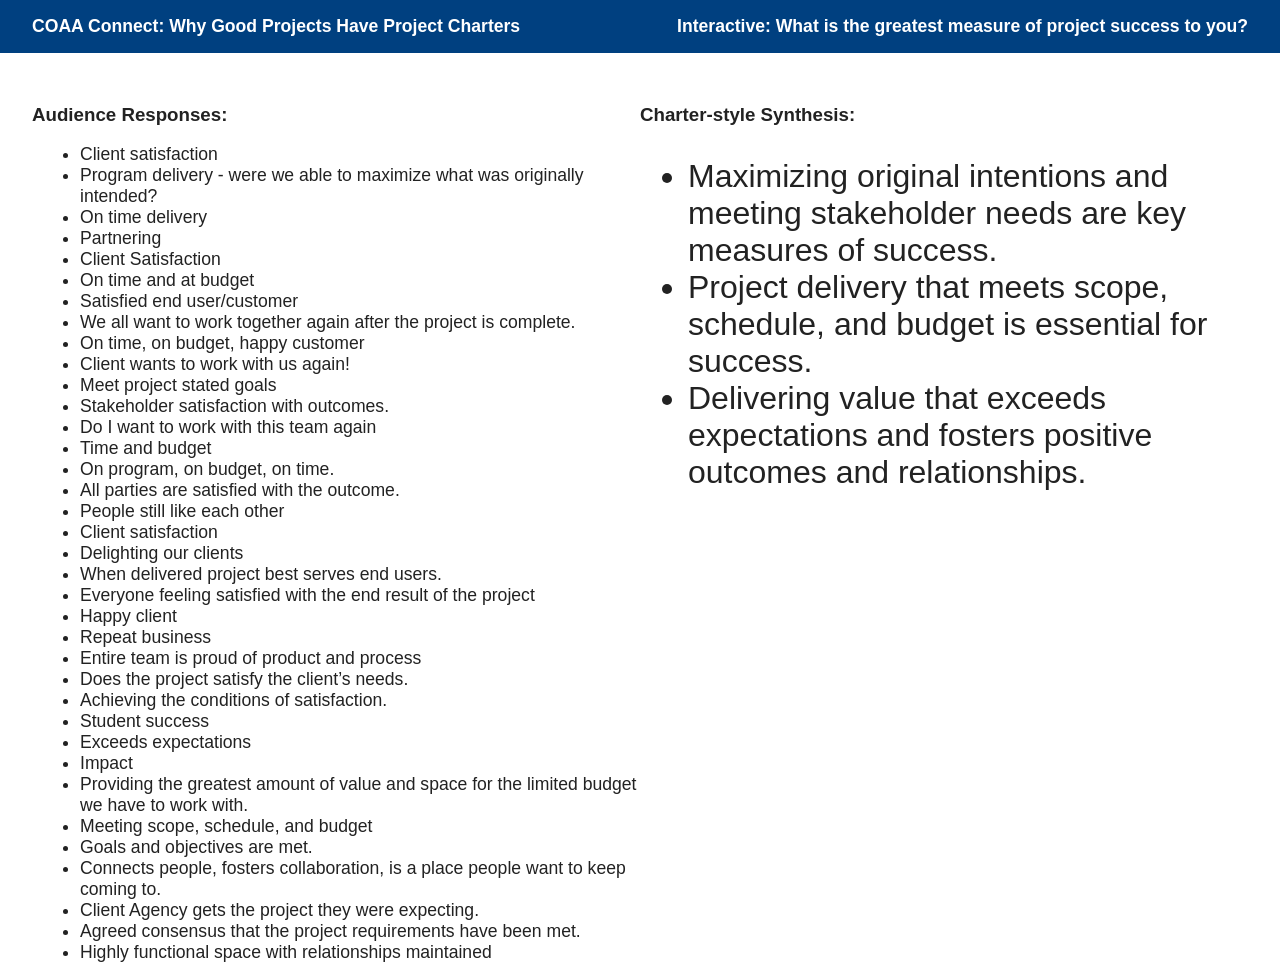
<file: COAA_chartersummary/pages/q1_summary.html>
<!DOCTYPE html>
<html lang="en">
<head>
    <meta charset="UTF-8" />
    <meta name="viewport" content="width=device-width, initial-scale=1.0"/>
    <title>Charters q1</title>
    <link rel="stylesheet" href="styles.css" />
</head>
<body>
    <header>
        <h1>COAA Connect: Why Good Projects Have Project Charters</h1>
        <h1>Interactive: What is the greatest measure of project success to you?</h1>
    </header>

    <div class="content">
        <div class="column left-column">
            <h3>Audience Responses:</h3>
            <ul>
                
                    <li>
                    Client satisfaction
                    </li>
                
                    <li>
                    Program delivery - were we able to maximize what was originally intended?
                    </li>
                
                    <li>
                    On time delivery 
                    </li>
                
                    <li>
                    Partnering
                    </li>
                
                    <li>
                    Client Satisfaction
                    </li>
                
                    <li>
                    On time and at budget
                    </li>
                
                    <li>
                    Satisfied end user/customer
                    </li>
                
                    <li>
                    We all want to work together again after the project is complete.
                    </li>
                
                    <li>
                    On time, on budget, happy customer 
                    </li>
                
                    <li>
                    Client wants to work with us again!
                    </li>
                
                    <li>
                    Meet project stated goals
                    </li>
                
                    <li>
                    Stakeholder satisfaction with outcomes.  
                    </li>
                
                    <li>
                    Do I want to work with this team again
                    </li>
                
                    <li>
                    Time and budget
                    </li>
                
                    <li>
                    On program, on budget, on time. 
                    </li>
                
                    <li>
                    All parties are satisfied with the outcome.
                    </li>
                
                    <li>
                    People still like each other 
                    </li>
                
                    <li>
                    Client satisfaction 
                    </li>
                
                    <li>
                    Delighting our clients
                    </li>
                
                    <li>
                    When delivered project best serves end users.
                    </li>
                
                    <li>
                    Everyone feeling satisfied with the end result of the project
                    </li>
                
                    <li>
                    Happy client
                    </li>
                
                    <li>
                    Repeat business
                    </li>
                
                    <li>
                    Entire team is proud of product and process
                    </li>
                
                    <li>
                    Does the project satisfy the client’s needs.  
                    </li>
                
                    <li>
                    Achieving the conditions of satisfaction.
                    </li>
                
                    <li>
                    Student success
                    </li>
                
                    <li>
                    Exceeds expectations 
                    </li>
                
                    <li>
                    Impact
                    </li>
                
                    <li>
                    Providing the greatest amount of value and space for the limited budget we have to work with.
                    </li>
                
                    <li>
                    Meeting scope, schedule,  and budget
                    </li>
                
                    <li>
                    Goals and objectives are met. 
                    </li>
                
                    <li>
                    Connects people, fosters collaboration, is a place people want to keep coming to.
                    </li>
                
                    <li>
                    Client Agency gets the project they were expecting.
                    </li>
                
                    <li>
                    Agreed consensus that the project requirements have been met. 
                    </li>
                
                    <li>
                    Highly functional space with relationships maintained 
                    </li>
                
            </ul>
        </div>
        <div class="column right-column">
            <h3>Charter-style Synthesis:</h3>
            <ul>
            
                <li>
                Maximizing original intentions and meeting stakeholder needs are key measures of success.
                </li>
            
                <li>
                Project delivery that meets scope, schedule, and budget is essential for success.
                </li>
            
                <li>
                Delivering value that exceeds expectations and fosters positive outcomes and relationships.
                </li>
            
            </ul>
        </div>
    </div>
<!--
    <footer>
        <p>Optional Footer Text</p>
        <a href="work_from_home_setup.html">Q1: Work From Home</a>
        <a href="interesting_project.html">Q2: Interesting Projects</a>
        <a href="ai_tool_use.html">Q3: AI Tool Use</a>
        <img src="bger logo.png" alt="Logo" />
    </footer>
    -->
</body>
</html>
</file>
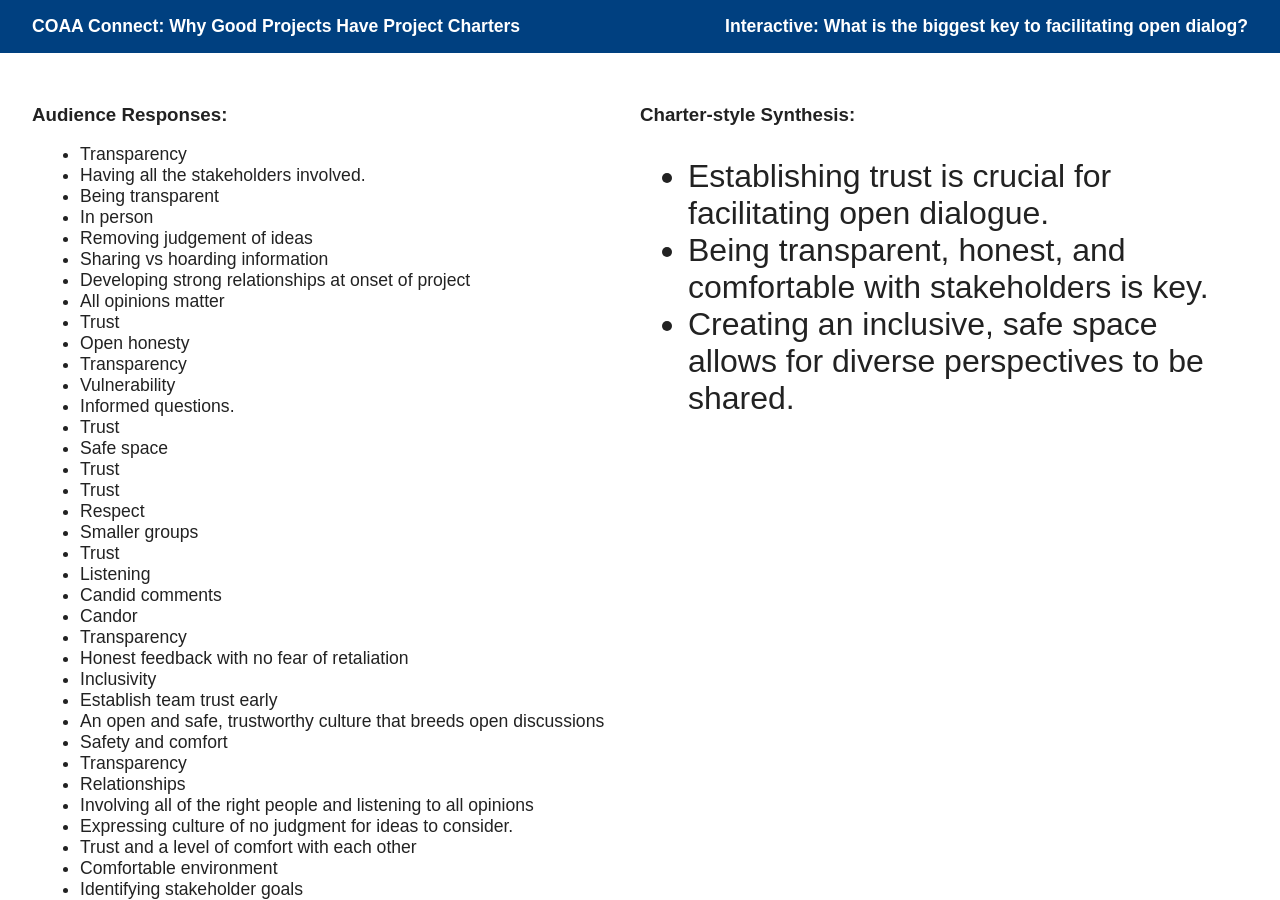
<file: COAA_chartersummary/pages/q2_summary.html>
<!DOCTYPE html>
<html lang="en">
<head>
    <meta charset="UTF-8" />
    <meta name="viewport" content="width=device-width, initial-scale=1.0"/>
    <title>Charters q2</title>
    <link rel="stylesheet" href="styles.css" />
</head>
<body>
    <header>
        <h1>COAA Connect: Why Good Projects Have Project Charters</h1>
        <h1>Interactive: What is the biggest key to facilitating open dialog?</h1>
    </header>

    <div class="content">
        <div class="column left-column">
            <h3>Audience Responses:</h3>
            <ul>
                
                    <li>
                    Transparency
                    </li>
                
                    <li>
                    Having all the stakeholders involved.
                    </li>
                
                    <li>
                    Being transparent
                    </li>
                
                    <li>
                    In person 
                    </li>
                
                    <li>
                    Removing judgement of ideas
                    </li>
                
                    <li>
                    Sharing vs hoarding information
                    </li>
                
                    <li>
                    Developing strong relationships at onset of project
                    </li>
                
                    <li>
                    All opinions matter
                    </li>
                
                    <li>
                    Trust
                    </li>
                
                    <li>
                    Open honesty
                    </li>
                
                    <li>
                    Transparency 
                    </li>
                
                    <li>
                    Vulnerability 
                    </li>
                
                    <li>
                    Informed questions. 
                    </li>
                
                    <li>
                    Trust
                    </li>
                
                    <li>
                    Safe space
                    </li>
                
                    <li>
                    Trust
                    </li>
                
                    <li>
                    Trust 
                    </li>
                
                    <li>
                    Respect
                    </li>
                
                    <li>
                    Smaller groups 
                    </li>
                
                    <li>
                    Trust
                    </li>
                
                    <li>
                    Listening 
                    </li>
                
                    <li>
                    Candid comments 
                    </li>
                
                    <li>
                    Candor
                    </li>
                
                    <li>
                    Transparency 
                    </li>
                
                    <li>
                    Honest feedback with no fear of retaliation 
                    </li>
                
                    <li>
                    Inclusivity 
                    </li>
                
                    <li>
                    Establish team trust early
                    </li>
                
                    <li>
                    An open and safe, trustworthy culture that breeds open discussions
                    </li>
                
                    <li>
                    Safety and comfort 
                    </li>
                
                    <li>
                    Transparency 
                    </li>
                
                    <li>
                    Relationships
                    </li>
                
                    <li>
                    Involving all of the right people and listening to all opinions 
                    </li>
                
                    <li>
                    Expressing culture of no judgment for ideas to consider.
                    </li>
                
                    <li>
                    Trust and a level of comfort with each other 
                    </li>
                
                    <li>
                    Comfortable environment
                    </li>
                
                    <li>
                    Identifying stakeholder goals
                    </li>
                
            </ul>
        </div>
        <div class="column right-column">
            <h3>Charter-style Synthesis:</h3>
            <ul>
            
                <li>
                Establishing trust is crucial for facilitating open dialogue.
                </li>
            
                <li>
                Being transparent, honest, and comfortable with stakeholders is key.
                </li>
            
                <li>
                Creating an inclusive, safe space allows for diverse perspectives to be shared.
                </li>
            
            </ul>
        </div>
    </div>
<!--
    <footer>
        <p>Optional Footer Text</p>
        <a href="work_from_home_setup.html">Q1: Work From Home</a>
        <a href="interesting_project.html">Q2: Interesting Projects</a>
        <a href="ai_tool_use.html">Q3: AI Tool Use</a>
        <img src="bger logo.png" alt="Logo" />
    </footer>
    -->
</body>
</html>
</file>
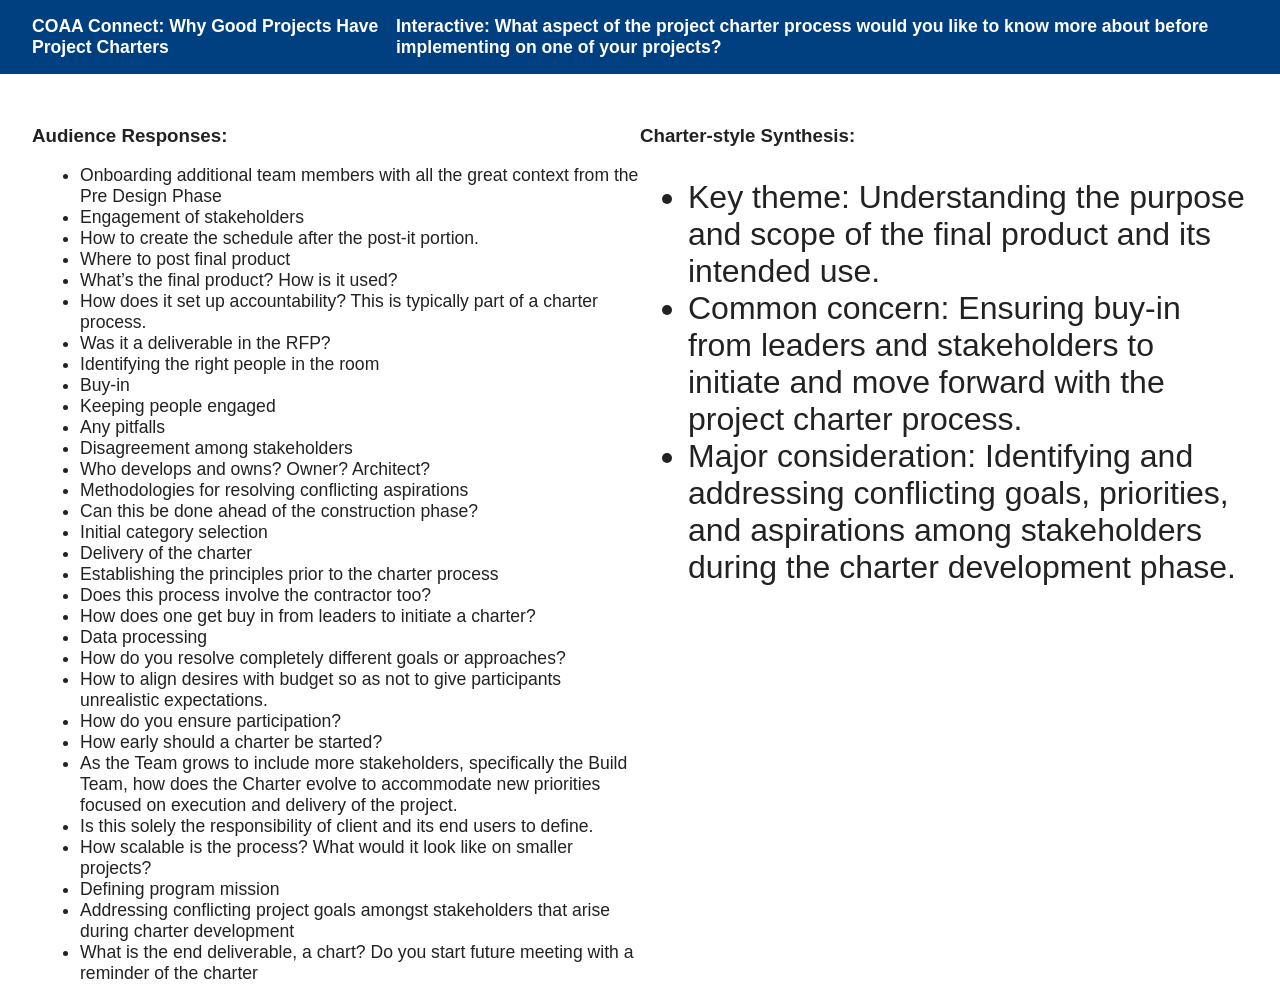
<file: COAA_chartersummary/pages/q3_summary.html>
<!DOCTYPE html>
<html lang="en">
<head>
    <meta charset="UTF-8" />
    <meta name="viewport" content="width=device-width, initial-scale=1.0"/>
    <title>Charters q3</title>
    <link rel="stylesheet" href="styles.css" />
</head>
<body>
    <header>
        <h1>COAA Connect: Why Good Projects Have Project Charters</h1>
        <h1>Interactive: What aspect of the project charter process would you like to know more about before implementing on one of your projects?</h1>
    </header>

    <div class="content">
        <div class="column left-column">
            <h3>Audience Responses:</h3>
            <ul>
                
                    <li>
                    Onboarding additional team members with all the great context from the Pre Design Phase
                    </li>
                
                    <li>
                    Engagement of stakeholders
                    </li>
                
                    <li>
                    How to create the schedule after the post-it portion.
                    </li>
                
                    <li>
                    Where to post final product 
                    </li>
                
                    <li>
                    What’s the final product? How is it used? 
                    </li>
                
                    <li>
                    How does it set up accountability?  This is typically part of a charter process. 
                    </li>
                
                    <li>
                    Was it a deliverable in the RFP?
                    </li>
                
                    <li>
                    Identifying the right people in the room
                    </li>
                
                    <li>
                    Buy-in
                    </li>
                
                    <li>
                    Keeping people engaged
                    </li>
                
                    <li>
                    Any pitfalls 
                    </li>
                
                    <li>
                    Disagreement among stakeholders 
                    </li>
                
                    <li>
                    Who develops and owns? Owner? Architect?
                    </li>
                
                    <li>
                    Methodologies for resolving conflicting aspirations 
                    </li>
                
                    <li>
                    Can this be done ahead of the construction phase?
                    </li>
                
                    <li>
                    Initial category selection
                    </li>
                
                    <li>
                    Delivery of the charter 
                    </li>
                
                    <li>
                    Establishing the principles prior to the charter process 
                    </li>
                
                    <li>
                    Does this process involve the contractor too?
                    </li>
                
                    <li>
                    How does one get buy in from leaders to initiate a charter?
                    </li>
                
                    <li>
                    Data processing
                    </li>
                
                    <li>
                    How do you resolve completely different goals or approaches?
                    </li>
                
                    <li>
                    How to align desires with budget so as not to give participants unrealistic expectations.
                    </li>
                
                    <li>
                    How do you ensure participation?
                    </li>
                
                    <li>
                    How early should a charter be started?
                    </li>
                
                    <li>
                    As the Team grows to include more stakeholders, specifically the Build Team, how does the Charter evolve to accommodate new priorities focused on execution and delivery of the project.
                    </li>
                
                    <li>
                    Is this solely the responsibility of client and its end users to define.
                    </li>
                
                    <li>
                    How scalable is the process?   What would it look like on smaller projects?
                    </li>
                
                    <li>
                    Defining program mission
                    </li>
                
                    <li>
                    Addressing conflicting project goals amongst stakeholders that arise during charter development 
                    </li>
                
                    <li>
                    What is the end deliverable, a chart?   Do you start future meeting with a reminder of the charter
                    </li>
                
            </ul>
        </div>
        <div class="column right-column">
            <h3>Charter-style Synthesis:</h3>
            <ul>
            
                <li>
                Key theme: Understanding the purpose and scope of the final product and its intended use.
                </li>
            
                <li>
                Common concern: Ensuring buy-in from leaders and stakeholders to initiate and move forward with the project charter process.
                </li>
            
                <li>
                Major consideration: Identifying and addressing conflicting goals, priorities, and aspirations among stakeholders during the charter development phase.
                </li>
            
            </ul>
        </div>
    </div>
<!--
    <footer>
        <p>Optional Footer Text</p>
        <a href="work_from_home_setup.html">Q1: Work From Home</a>
        <a href="interesting_project.html">Q2: Interesting Projects</a>
        <a href="ai_tool_use.html">Q3: AI Tool Use</a>
        <img src="bger logo.png" alt="Logo" />
    </footer>
    -->
</body>
</html>
</file>
<file: COAA_chartersummary/pages/styles.css>
body {
    margin: 0;
    font-family: "Segoe UI", Tahoma, Geneva, Verdana, sans-serif;
    background-color: #ffffff;
    color: #222;
  }

  header, footer {
    background-color: #004080;
    color: white;
    padding: 1rem 2rem;
    display: flex;
    justify-content: space-between;
    align-items: center;
  }

  header h1, footer p {
    margin: 0;
    font-size: 1.1rem;
  }

  header img, footer img {
    height: 40px;
  }

  h2 {
    padding: 0.1rem 2rem;
    display: flex;
  }

  .content {
    display: flex;
    height: calc(100vh - 160px); /* Adjusts for header + footer height */
    padding: 2rem;
    box-sizing: border-box;
  }

  .column {
    flex: 1;
    /*padding: 1rem 2rem;*/
    box-sizing: border-box;
  }

  .left-column ul {
    font-size: 1.1rem;
    /*line-height: 2.25rem;*/
  }

  .right-column ul {
    font-size: 2rem;
    /*line-height: 4.25rem; */
  }

  ul {
    list-style-type: disc;
    padding-left: 3rem;
  }

  a {
    color:#ffffff;
    font-family: "Segoe UI", Tahoma, Geneva, Verdana, sans-serif;
  }
</file>
